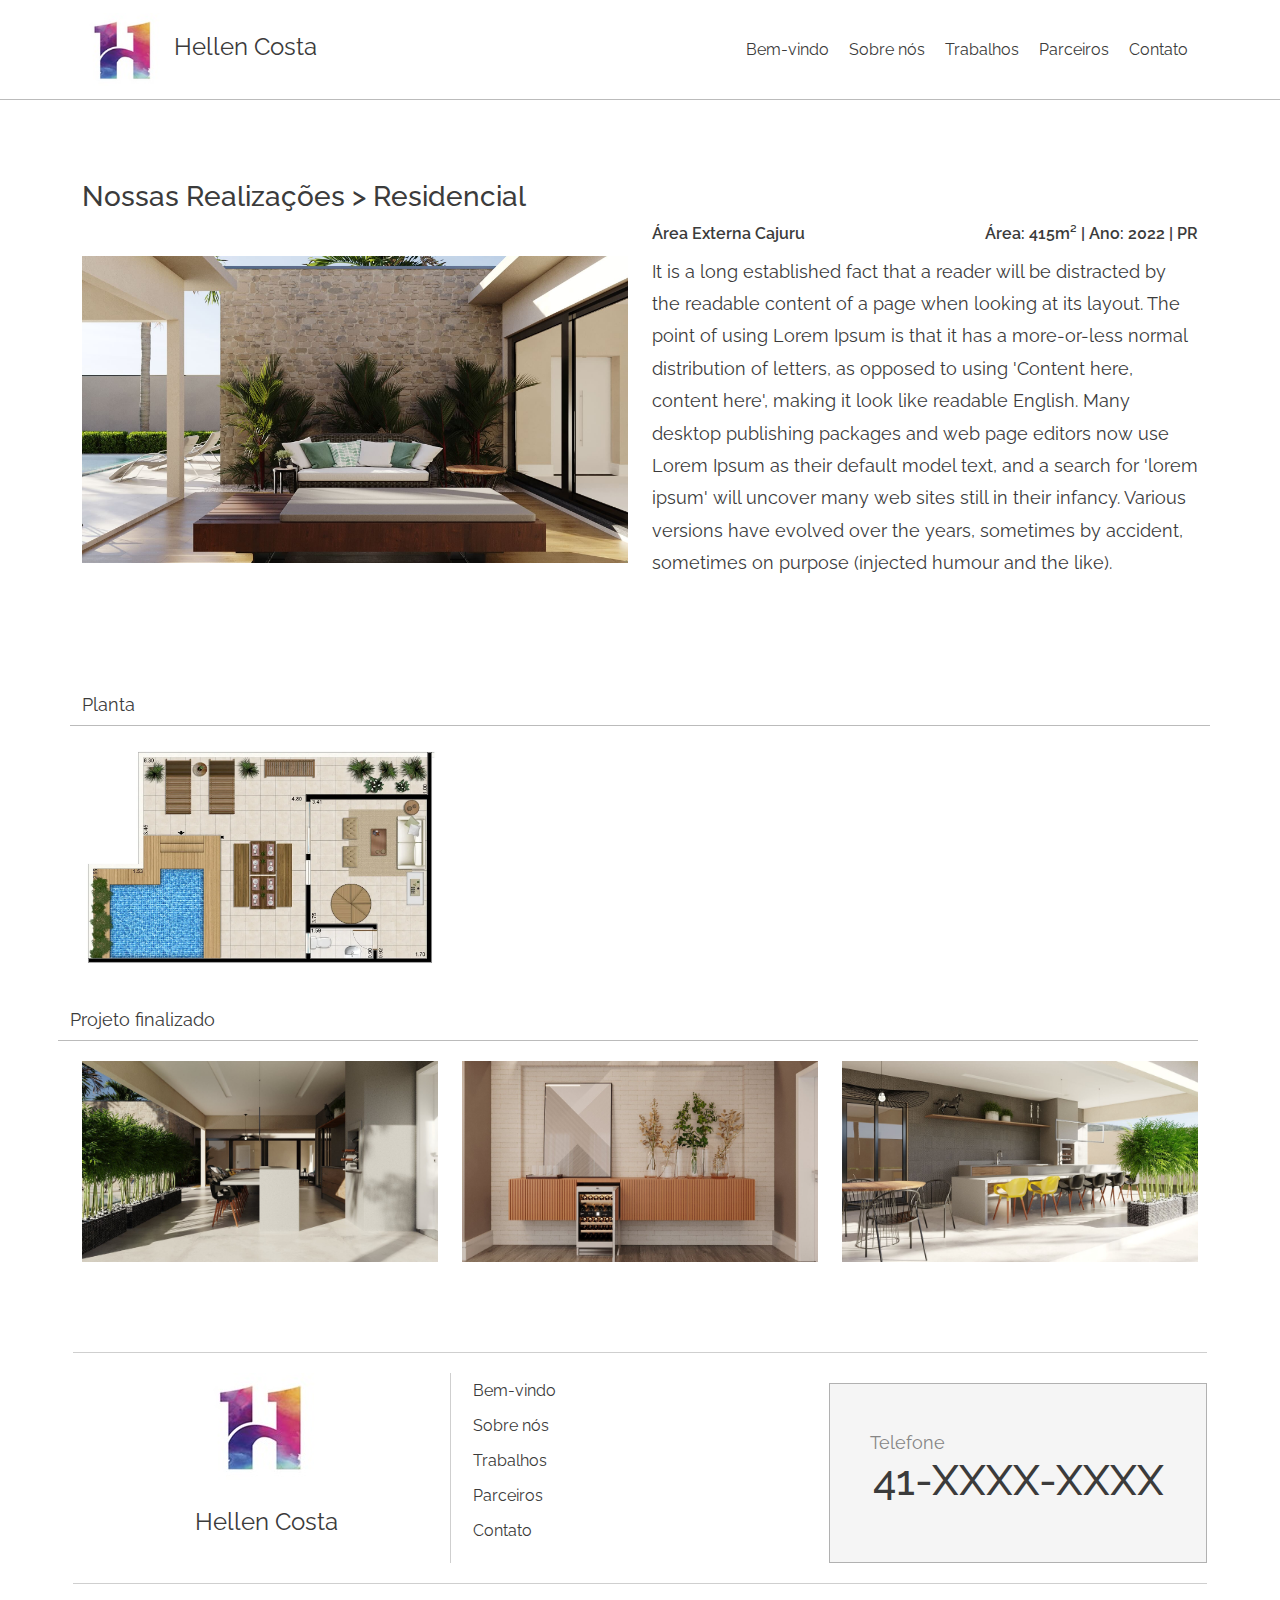
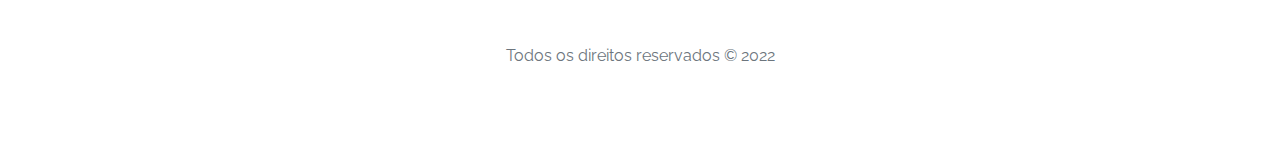
<file: cajuru.html>
<!doctype html>
<html lang="pt-BR">
        <head>
                <meta charset="utf-8">
                <meta name="viewport" content="width=device-width, initial-scale=1, shrink-to-fit=no">
                <meta name="description" content="">
                <meta name="author" content="">
                <link rel="icon" href="/docs/4.0/assets/img/favicons/favicon.ico">
                <title>Hellen Costa - Arquiteta e Designer de Interiores</title>
                <link rel="canonical" href="https://getbootstrap.com/docs/4.0/examples/sticky-footer-navbar/">            
                <link href="/css/bootstrap.min.css" rel="stylesheet">
                <link href="/css/style.css" rel="stylesheet">
                <link href="/css/sticky-footer-navbar.css" rel="stylesheet">
                <link rel="preconnect" href="https://fonts.googleapis.com">
                <link rel="preconnect" href="https://fonts.gstatic.com" crossorigin>
                <link href="https://fonts.googleapis.com/css2?family=Raleway&display=swap" rel="stylesheet">
        </head>
        <body>
                <header>
                        <!-- Menu Fixado -->
                        <nav class=" navbar navbar-expand-md  fixed-top ">
                                <div class="container">
                                             
                                             <div class="initial-header">
                                                      <a class="navbar-brand menu-0" href="index.html"><img src="/img/Logo_Hellen.jpg" class="logo"  style="color:#3b3b3b" alt="Logo da Hellen Costa - Arquiteta e Design de interiores " title="Logo da Hellen Costa - Arquiteta Designer de interiores" alt=""><span class="logo">Hellen Costa</span></a>
                                             
                                             </div>                                  
                                             <div class="menu-mobile-icon ">
                                                     <div class="linha-1"></div>
                                                     <div class="linha-2"></div>
                                                     <div class="linha-3"></div>               
                                             </div>
                                             <ul class="navbar-nav list-menu mr-auto ">
                                                     <li class="nav-item active"><a  class="menu-0" href="index.html">Bem-vindo</a></li>
                                                    
                                                     <li class="nav-item"><a  class="menu-2 the-link" href="sobrenos.html">Sobre nós</a></li>
                                                     <li class="nav-item"><a class="menu-3 the-link" href="trabalhos.html">Trabalhos</a></li>
                                                     <li class="nav-item"><a  class="menu-4 the-link" href="parceiros.html">Parceiros</a></li>
                                                     <li class="nav-item"><a class="menu-5 the-link"  href="contato.html">Contato</a></li>
                                             </ul>
                                
                                      </div>
                         </nav>
                </header>
                
                <main role="main" >
                        <div class="container" >
                                <section id="section-job">
                                        <div class="row row-01-job">
                                                <div class="col-md-12">
                                                    <h3>Nossas Realizações > Residencial</h3>
                                                </div>
                                        </div>
                                        <div class="row row-02-job"> 
                                                <div class="col-md-6">

                                                </div>
                                                <div class="col-sm-6 header-job">
                                                        <div class="header-job-left">
                                                            Área Externa Cajuru
                                                        </div>
                                                        <div class="header-job-right">
                                                        Área: 415m² | Ano: 2022 | PR

                                                        </div>
                                                </div>
                                          

                                        </div>
                                        <div class="row row-03-job">
                                                <div class="col-md-6">
                                                        <img  class="img-job-principal" src="/img/projetoareaexterna/Areaexterna01.jpg" alt="">
                                                </div>
                                                <div class="col-sm-6 header-job">
                                                    <p> It is a long established fact that a reader will be distracted by the readable content of a page when
                                                    looking at its layout. The point of using Lorem Ipsum is that it has a more-or-less normal distribution 
                                                    of letters, as opposed to using 'Content here, content here', making it look like readable English. Many 
                                                    desktop publishing packages and web page editors now use Lorem Ipsum as their default model text, and a search 
                                                    for 'lorem ipsum' will uncover many web sites still in their infancy. Various versions have evolved over the years,
                                                    sometimes by accident, sometimes on purpose (injected humour and the like).</p> 

                                                </div>
                                        </div>


                                        <div class="row row-04-job">
                                                     <span class="span-title">Planta</span>

                                        </div>

                                        <div class="row row-05-job">
                                            <div class="col-md-4 text-center div-job ">
                                              
                                                <img  class="img-job " src="/img/projetoareaexterna/planta01.jpeg" alt="">
                                                
                                            </div>
                                           
                                        
                                        <div class="col-md-4 text-center div-job">
                                             
                                            
                                        </div>
                                        <div class="col-md-4 text-center div-job">
                                               
                                            
                                               

                                        </div>
                                        <div class="row row-06-job " >
                                            <span class="span-title"> Projeto finalizado</span>
                                        </div>
                                        <div class="row row-07-job"></div>
                                                    <div class="col-md-4 text-center div-job">
                                                    
                                                        <img  class="img-job " src="/img/projetoareaexterna/areaexterna02.jpg" alt="">
                                                       
                                                    </div>
                                                   
                                                
                                                <div class="col-md-4 text-center div-job">
                                                      
                                                        <img class="img-job" src="/img/projetoareaexterna/areaexterna03.jpg" alt="">
                                                        
                                                </div>
                                                <div class="col-md-4 text-center div-job">
                                               
                                                        <img class="img-job" src="/img/projetoareaexterna/areaexterna04.jpg" alt="">
                                                        
                                                </div>
                                        </div>
                                </section>
                        </div>
                </main>
                <script src="js/mobile-navbar.js"></script>
                <script src="/js/bootstrap.min.js"></script>
        </body>
        
        <footer class="footer">
                
            <div class="container">
                    <div class="row footer-principal">
                            <div class="col-md-4 text-center footer-1">
                
                                     <img src="/img/Logo_Hellen.jpg" alt="Logo da Hellen Costa - Arquiteta e Design de interiores " title="Logo da Hellen Costa - Arquiteta Designer de interiores"  alt="">
                                        <br><br><span class="logo">Hellen Costa</span>
                            </div>
                            <div class="col-md-4 ">
                                    <ul class="navbar-nav mr-auto  navbar-rodape">  
                                            <li class="nav-item active"><a  href="index.html">Bem-vindo</a></li>                                            
                                            <li class="nav-item"><a  href="sobrenos.html">Sobre nós</a></li>
                                            <li class="nav-item"><a c href="trabalhos.html">Trabalhos</a></li>
                                            <li class="nav-item"><a  href="parceiros.html">Parceiros</a></li>
                                            <li class="nav-item"><a  href="contato.html">Contato</a></li>
                                    </ul>
                            
                            </div>
                            <div class="col-md-4 telephone-box ">
                                    Telefone 
                                    <h3 class="telephone text-center">41-XXXX-XXXX</h3>
                            </div>
                    </div>
                    <div class="text-muted text-center">Todos os direitos reservados &copy 2022</div>
            </div>
    </footer>

                
</html>
</file>
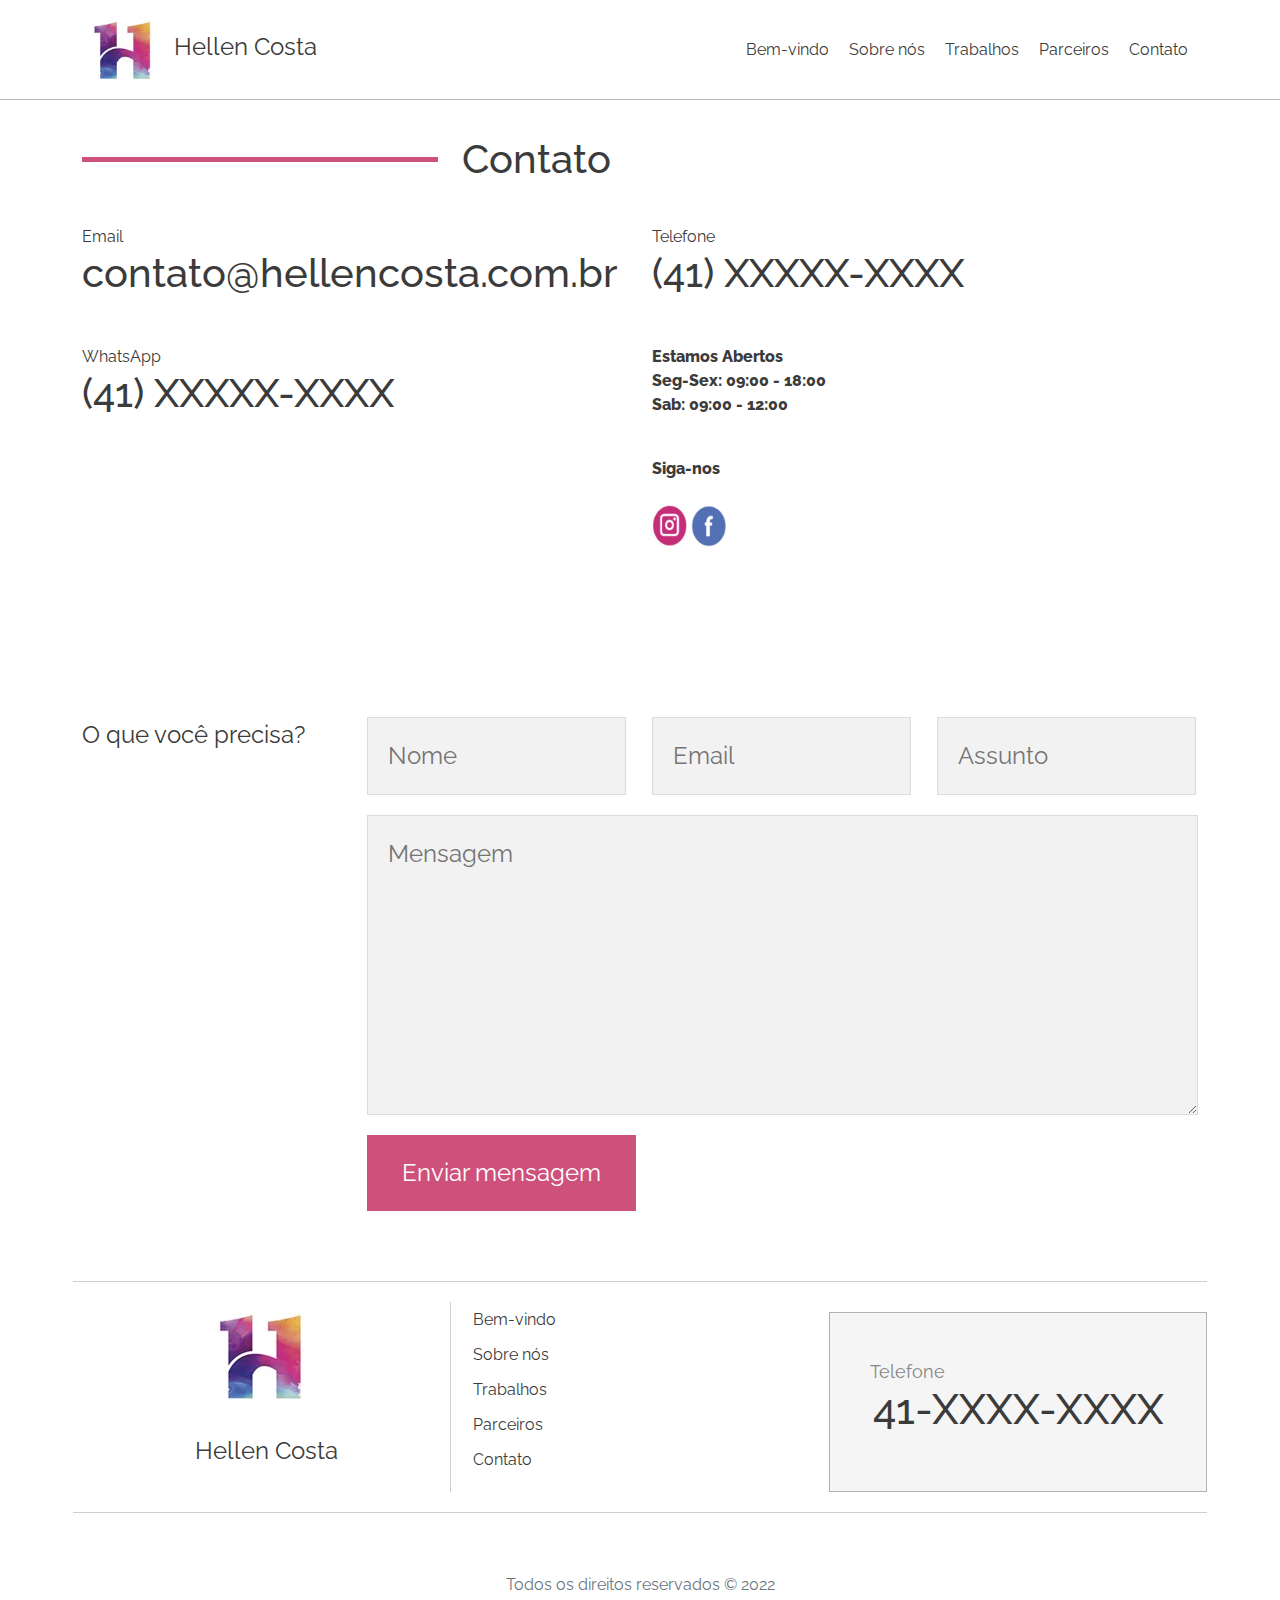
<file: contato.html>
<!doctype html>
<html lang="pt-BR">
        <head>
                <meta charset="utf-8">
                <meta name="viewport" content="width=device-width, initial-scale=1, shrink-to-fit=no">
                <meta name="description" content="">
                <meta name="author" content="">
                <link rel="icon" href="/docs/4.0/assets/img/favicons/favicon.ico">
                <title>Hellen Costa - Arquiteta e Designer de Interiores</title>
                <link rel="canonical" href="https://getbootstrap.com/docs/4.0/examples/sticky-footer-navbar/">            
                <link href="/css/bootstrap.min.css" rel="stylesheet">
                <link href="/css/style.css" rel="stylesheet">
                <link href="/css/sticky-footer-navbar.css" rel="stylesheet">
                <link rel="preconnect" href="https://fonts.googleapis.com">
                <link rel="preconnect" href="https://fonts.gstatic.com" crossorigin>
                <link href="https://fonts.googleapis.com/css2?family=Raleway&display=swap" rel="stylesheet">
        </head>
        <body>
                <header>
                        <!-- Menu Fixado -->
                                <nav class=" navbar navbar-expand-md  fixed-top ">
                                        <div class="container">
                                                
                                                <div class="initial-header">
                                                        <a class="navbar-brand menu-0" href="index.html"><img src="/img/Logo_Hellen.jpg" class="logo"  style="color:#3b3b3b" alt="Logo da Hellen Costa - Arquiteta e Design de interiores " title="Logo da Hellen Costa - Arquiteta Designer de interiores" alt=""><span class="logo">Hellen Costa</span></a>
                                                
                                                </div>                                  
                                                <div class="menu-mobile-icon ">
                                                        <div class="linha-1"></div>
                                                        <div class="linha-2"></div>
                                                        <div class="linha-3"></div>               
                                                </div>
                                                <ul class="navbar-nav list-menu mr-auto ">
                                                        <li class="nav-item active"><a  class="menu-0" href="index.html">Bem-vindo</a></li>
                                                        <li class="nav-item"><a  class="menu-2 the-link" href="sobrenos.html">Sobre nós</a></li>
                                                        <li class="nav-item"><a class="menu-3 the-link" href="trabalhos.html">Trabalhos</a></li>
                                                        <li class="nav-item"><a  class="menu-4 the-link" href="parceiros.html">Parceiros</a></li>
                                                        <li class="nav-item"><a class="menu-5 the-link"  href="contato.html">Contato</a></li>
                                                </ul>
                                        
                                        </div>
                                </nav>
                </header>
                
                <main role="main" >
                        <div class="container" >
                                <section id="section-contact">
                                        <div class="row row-01-contact">
                                                <div class="col-sm-4">                                             
                                                        <div class="linha"></div>
                                                </div>
                                                <div class="col-sm-8">
                                                        <h1 class="h1-contact">Contato </h1>
                                                </div>
                                        </div>
                                        <div class="row row-02-contact">
                                                <div class="col-sm-6">
                                                        <span class="span-contact">Email</span>
                                                        <h1>contato@hellencosta.com.br</h1>
                                                </div>
                                                <div class="col-sm-6">
                                                        <span class="span-contact">Telefone</span>
                                                        <h1>(41) XXXXX-XXXX</h1>
                                                </div>
                                        </div>
                                        <div class="row row-03-contact">
                                                <div class="col-sm-6">
                                                        <span class="span-contact">WhatsApp</span>
                                                        <h1>(41) XXXXX-XXXX</h1>
                                                </div>
                                        
                                                <div class="col-sm-6">
                                                            <div class="open-time">
                                                                    <span class="span-contact-bold">Estamos Abertos</span><br>
                                                                    <span class="span-contact-gray">
                                                                            Seg-Sex: 09:00 - 18:00<br>
                                                                            Sab: 09:00 - 12:00
                                                                    </span>
                                                            </div>
                                                            <div class="social-network">
                                                                    <span class="span-contact-bold">Siga-nos</span><br><br>
                                                                    <img class="instagram-logo" src="/img/logo_instagram.png" alt="Instagram">
                                                                    <img src="/img/logo_facebook.png" class="facebook-logo" alt="Facebook">
                                                            </div>
                                                </div>
                                            
                                              
                                        </div>
                                        <div class="row row-04-contact row-form">
                                                <div class="col-md-3 p-01-form" >
                                                        O que você precisa?
                                                </div>
                                                <div class="col-md-9">
                                                        <form action="post">
                                                                <input type="text" onfocus="inserirborda()"  id="input01" name="inputname" placeholder="Nome"/> 
                                                                <input type="email" class="input" name="inputemail" placeholder="Email"/> 
                                                                <input type="text" class="input" name="inputabout" placeholder="Assunto"/> <br>
                                                                <textarea name="mensagem" class="input" placeholder="Mensagem"></textarea><br>
                                                                <input type="submit" value="Enviar mensagem">
                                                                

                                                        </form>

                                                </div>

                                        </div>
                                       
                                        
                                </section>
                        </div>
                </main>
                <script src="js/mobile-navbar.js"></script>              
                <script src="https://cdnjs.cloudflare.com/ajax/libs/jquery/3.4.1/jquery.min.js" crossorigin="anonymous" async></script>
                <script src="/js/bootstrap.min.js"></script>
        </body>

        <footer class="footer">
                
                <div class="container">
                        <div class="row footer-principal">
                                <div class="col-md-4 text-center footer-1">
                    
                                         <img src="/img/Logo_Hellen.jpg" alt="Logo da Hellen Costa - Arquiteta e Design de interiores " title="Logo da Hellen Costa - Arquiteta Designer de interiores"  alt="">
                                            <br><br><span class="logo">Hellen Costa</span>
                                </div>
                                <div class="col-md-4 ">
                                        <ul class="navbar-nav mr-auto  navbar-rodape">  
                                                    <li class="nav-item active"><a  href="index.html">Bem-vindo</a></li>                                                    
                                                    <li class="nav-item"><a  href="sobrenos.html">Sobre nós</a></li>
                                                    <li class="nav-item"><a c href="trabalhos.html">Trabalhos</a></li>
                                                    <li class="nav-item"><a  href="parceiros.html">Parceiros</a></li>
                                                    <li class="nav-item"><a  href="contato.html">Contato</a></li>
                                        </ul>
                                
                                </div>
                                <div class="col-md-4 telephone-box ">
                                        Telefone 
                                        <h3 class="telephone text-center">41-XXXX-XXXX</h3>
                                </div>
                        </div>
                        <div class="text-muted text-center">Todos os direitos reservados &copy 2022</div>
                </div>
        </footer>
                
</html>
</file>
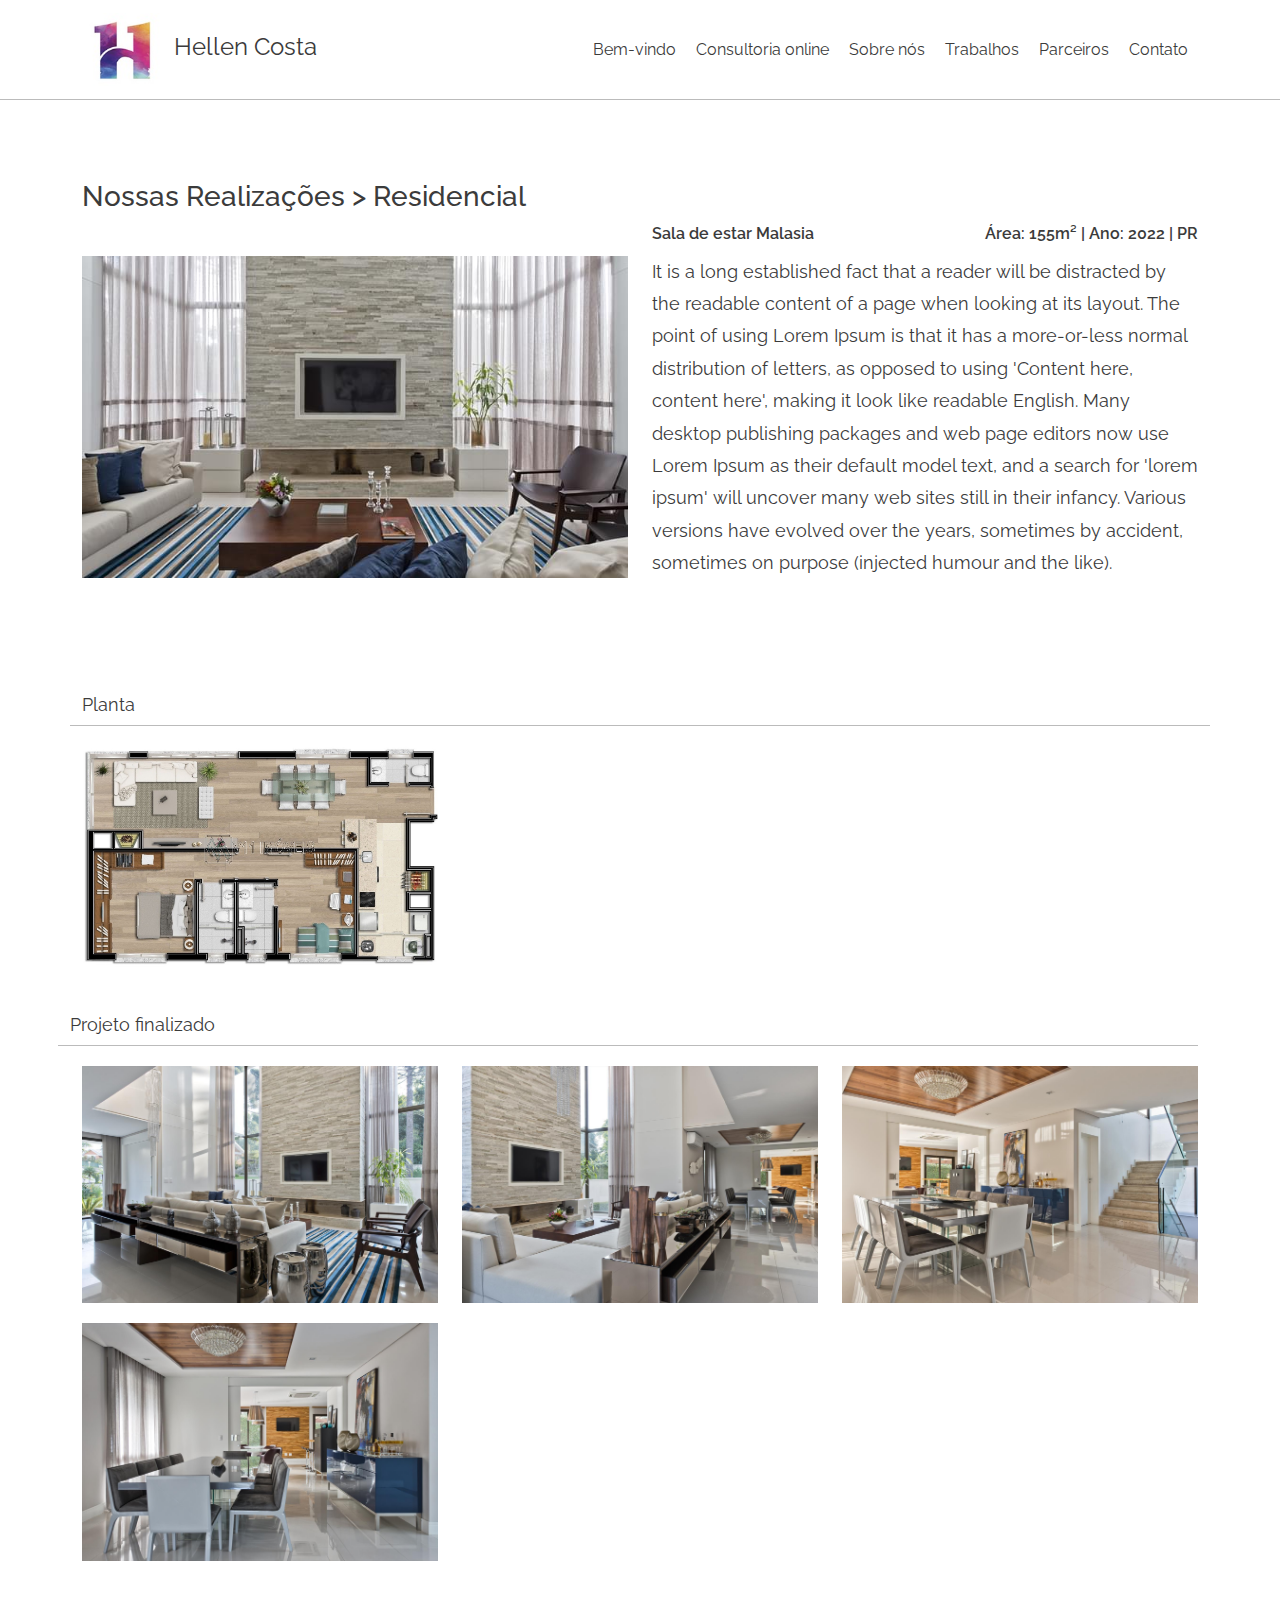
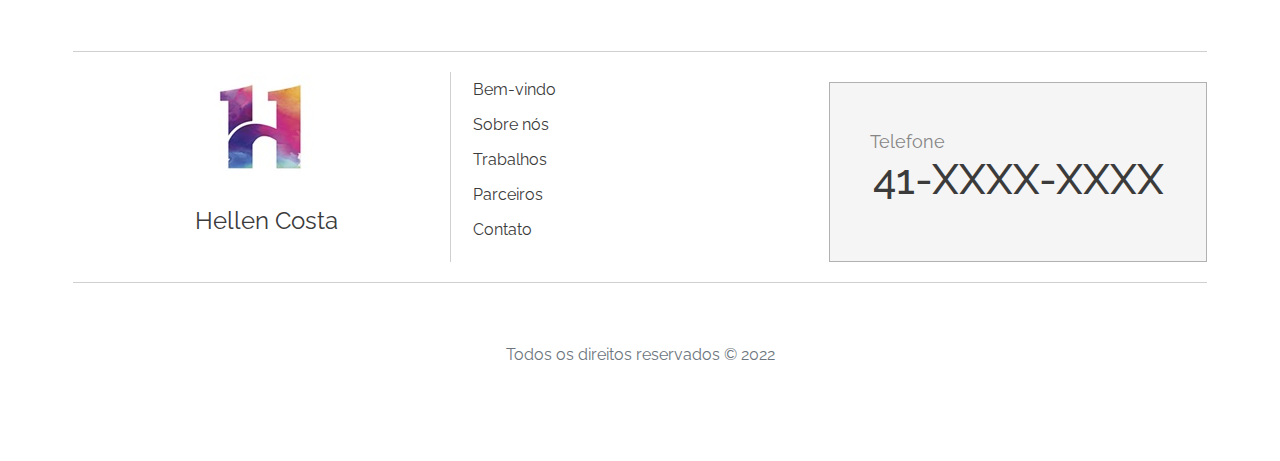
<file: malasia.html>
<!doctype html>
<html lang="pt-BR">
        <head>
                <meta charset="utf-8">
                <meta name="viewport" content="width=device-width, initial-scale=1, shrink-to-fit=no">
                <meta name="description" content="">
                <meta name="author" content="">
                <link rel="icon" href="/docs/4.0/assets/img/favicons/favicon.ico">
                <title>Hellen Costa - Arquiteta e Designer de Interiores</title>
                <link rel="canonical" href="https://getbootstrap.com/docs/4.0/examples/sticky-footer-navbar/">            
                <link href="/css/bootstrap.min.css" rel="stylesheet">
                <link href="/css/style.css" rel="stylesheet">
                <link href="/css/sticky-footer-navbar.css" rel="stylesheet">
                <link rel="preconnect" href="https://fonts.googleapis.com">
                <link rel="preconnect" href="https://fonts.gstatic.com" crossorigin>
                <link href="https://fonts.googleapis.com/css2?family=Raleway&display=swap" rel="stylesheet">
        </head>
        <body>
                <header>
                        <!-- Menu Fixado -->
                           
                                
                            <div class="container ">
                                    
                                <nav class=" navbar navbar-expand-md  fixed-top ">
                                        <div class="container">
                                                     
                                                     <div class="initial-header">
                                                              <a class="navbar-brand menu-0" href="index.html"><img src="/img/Logo_Hellen.jpg" class="logo"  style="color:#3b3b3b" alt="Logo da Hellen Costa - Arquiteta e Design de interiores " title="Logo da Hellen Costa - Arquiteta Designer de interiores" alt=""><span class="logo">Hellen Costa</span></a>
                                                     
                                                     </div>                                  
                                                     <div class="menu-mobile-icon ">
                                                             <div class="linha-1"></div>
                                                             <div class="linha-2"></div>
                                                             <div class="linha-3"></div>               
                                                     </div>
                                                     <ul class="navbar-nav list-menu mr-auto ">
                                                             <li class="nav-item active"><a  class="menu-0" href="index.html">Bem-vindo</a></li>
                                                             <li class="nav-item"><a  class="menu-1 the-link" href="consultoriaonline.html">Consultoria online</a></li>
                                                             <li class="nav-item"><a  class="menu-2 the-link" href="sobrenos.html">Sobre nós</a></li>
                                                             <li class="nav-item"><a class="menu-3 the-link" href="trabalhos.html">Trabalhos</a></li>
                                                             <li class="nav-item"><a  class="menu-4 the-link" href="parceiros.html">Parceiros</a></li>
                                                             <li class="nav-item"><a class="menu-5 the-link"  href="contato.html">Contato</a></li>
                                                     </ul>
                                        
                                              </div>
                                 </nav>
                </header>
                
                <main role="main" >
                        <div class="container" >
                                <section id="section-job">
                                        <div class="row row-01-job">
                                                <div class="col-md-12">
                                                    <h3>Nossas Realizações > Residencial</h3>
                                                </div>
                                        </div>
                                        <div class="row row-02-job"> 
                                                <div class="col-md-6">

                                                </div>
                                                <div class="col-sm-6 header-job">
                                                        <div class="header-job-left">
                                                            Sala de estar Malasia
                                                        </div>
                                                        <div class="header-job-right">
                                                        Área: 155m² | Ano: 2022 | PR

                                                        </div>
                                                </div>
                                          

                                        </div>
                                        <div class="row row-03-job">
                                                <div class="col-md-6">
                                                        <img  class="img-job-principal" src="/img/projetosala/sala01.jpg" alt="">
                                                </div>
                                                <div class="col-sm-6 header-job">
                                                    <p> It is a long established fact that a reader will be distracted by the readable content of a page when
                                                    looking at its layout. The point of using Lorem Ipsum is that it has a more-or-less normal distribution 
                                                    of letters, as opposed to using 'Content here, content here', making it look like readable English. Many 
                                                    desktop publishing packages and web page editors now use Lorem Ipsum as their default model text, and a search 
                                                    for 'lorem ipsum' will uncover many web sites still in their infancy. Various versions have evolved over the years,
                                                    sometimes by accident, sometimes on purpose (injected humour and the like).</p> 

                                                </div>
                                        </div>


                                        <div class="row row-04-job">
                                                     <span class="span-title">Planta</span>

                                        </div>

                                        <div class="row row-05-job">
                                            <div class="col-md-4 text-center div-job ">
                                              
                                                <img  class="img-job " src="/img/projetosala/planta01.jpg" alt="">
                                                
                                            </div>
                                           
                                        
                                        <div class="col-md-4 text-center div-job">
                                   
                                        
                                        </div>
                                        <div class="col-md-4 text-center div-job">
                                               
                                                 
                                         

                                        </div>
                                        <div class="row row-06-job " >
                                            <span class="span-title"> Projeto finalizado</span>
                                        </div>
                                        <div class="row row-07-job"></div>
                                                    <div class="col-md-4 text-center div-job">
                                                    
                                                        <img  class="img-job " src="/img/projetosala/sala02.jpg" alt="">
                                                       
                                                    </div>
                                                   
                                                
                                                <div class="col-md-4 text-center div-job">
                                                      
                                                        <img class="img-job" src="/img/projetosala/sala03.jpg" alt="">
                                                        
                                                </div>
                                                <div class="col-md-4 text-center div-job">
                                               
                                                        <img class="img-job" src="/img/projetosala/sala04.jpg" alt="">
                                                        
                                                </div>
                                        </div>
                                        <div class="row row-07-job">
                                                <div class="col-md-4 text-center div-job">
                                                
                                                    <img  class="img-job " src="/img/projetosala/sala05.jpg" alt="">
                                                
                                                </div>
                                       
                                    
                                                <div class="col-md-4 text-center div-job">
                                                    
                                                
                                                        
                                                </div>
                                                <div class="col-md-4 text-center div-job">
                                            
                                                    
                                                </div>
                                        </div>
                            </div>
                                </section>
                        </div>
                </main>
                <script src="js/mobile-navbar.js"></script>
                <script src="/js/bootstrap.min.js"></script>
        </body>
        
        <footer class="footer">
                
            <div class="container">
                    <div class="row footer-principal">
                            <div class="col-md-4 text-center footer-1">
                
                                     <img src="/img/Logo_Hellen.jpg" alt="Logo da Hellen Costa - Arquiteta e Design de interiores " title="Logo da Hellen Costa - Arquiteta Designer de interiores"  alt="">
                                        <br><br><span class="logo">Hellen Costa</span>
                            </div>
                            <div class="col-md-4 ">
                                    <ul class="navbar-nav mr-auto  navbar-rodape">  
                                            <li class="nav-item active"><a  href="index.html">Bem-vindo</a></li>                                            
                                            <li class="nav-item"><a  href="sobrenos.html">Sobre nós</a></li>
                                            <li class="nav-item"><a c href="trabalhos.html">Trabalhos</a></li>
                                            <li class="nav-item"><a  href="parceiros.html">Parceiros</a></li>
                                            <li class="nav-item"><a  href="contato.html">Contato</a></li>
                                    </ul>
                            
                            </div>
                            <div class="col-md-4 telephone-box ">
                                    Telefone 
                                    <h3 class="telephone text-center">41-XXXX-XXXX</h3>
                            </div>
                    </div>
                    <div class="text-muted text-center">Todos os direitos reservados &copy 2022</div>
            </div>
    </footer>

                
</html>
</file>
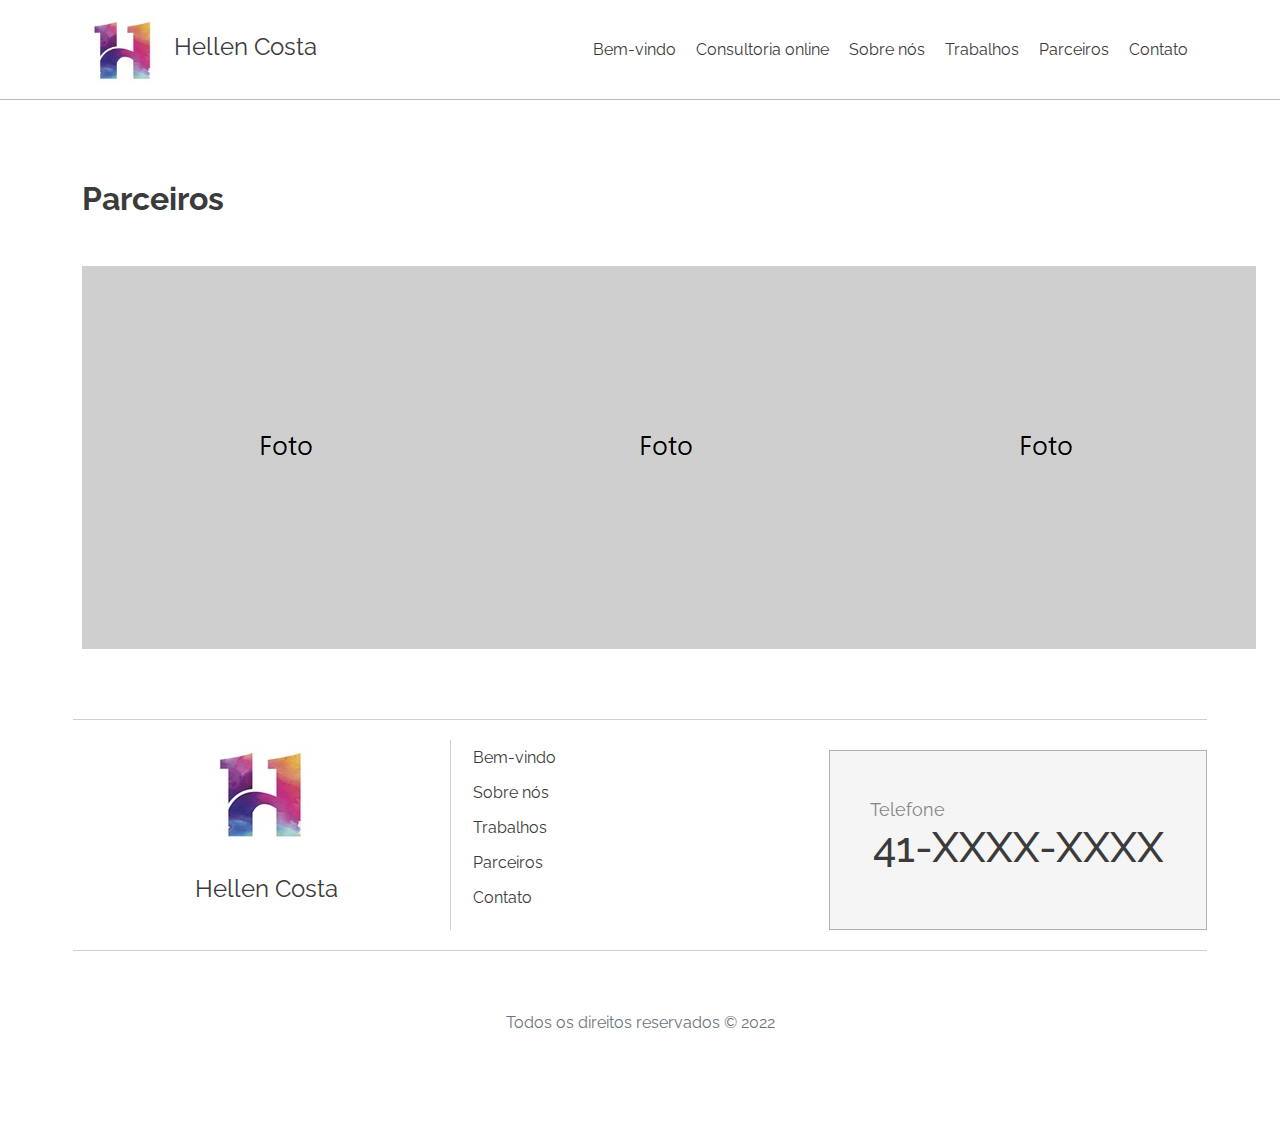
<file: parceiros.html>
<!doctype html>
<html lang="pt-BR">
        <head>
                <meta charset="utf-8">
                <meta name="viewport" content="width=device-width, initial-scale=1, shrink-to-fit=no">
                <meta name="description" content="">
                <meta name="author" content="">
                <link rel="icon" href="/docs/4.0/assets/img/favicons/favicon.ico">
                <title>Hellen Costa - Arquiteta e Designer de Interiores</title>
                <link rel="canonical" href="https://getbootstrap.com/docs/4.0/examples/sticky-footer-navbar/">            
                <link href="/css/bootstrap.min.css" rel="stylesheet">
                <link href="/css/style.css" rel="stylesheet">
                <link href="/css/sticky-footer-navbar.css" rel="stylesheet">
                <link rel="preconnect" href="https://fonts.googleapis.com">
                <link rel="preconnect" href="https://fonts.gstatic.com" crossorigin>
                <link href="https://fonts.googleapis.com/css2?family=Raleway&display=swap" rel="stylesheet">
        </head>
        <body>
                <header>
                        <!-- Menu Fixado -->
                        <nav class=" navbar navbar-expand-md  fixed-top ">
                                <div class="container">
                                             
                                             <div class="initial-header">
                                                      <a class="navbar-brand menu-0" href="index.html"><img src="/img/Logo_Hellen.jpg" class="logo"  style="color:#3b3b3b" alt="Logo da Hellen Costa - Arquiteta e Design de interiores " title="Logo da Hellen Costa - Arquiteta Designer de interiores" alt=""><span class="logo">Hellen Costa</span></a>
                                             
                                             </div>                                  
                                             <div class="menu-mobile-icon ">
                                                     <div class="linha-1"></div>
                                                     <div class="linha-2"></div>
                                                     <div class="linha-3"></div>               
                                             </div>
                                             <ul class="navbar-nav list-menu mr-auto ">
                                                     <li class="nav-item active"><a  class="menu-0" href="index.html">Bem-vindo</a></li>
                                                     <li class="nav-item"><a  class="menu-1 the-link" href="consultoriaonline.html">Consultoria online</a></li>
                                                     <li class="nav-item"><a  class="menu-2 the-link" href="sobrenos.html">Sobre nós</a></li>
                                                     <li class="nav-item"><a class="menu-3 the-link" href="trabalhos.html">Trabalhos</a></li>
                                                     <li class="nav-item"><a  class="menu-4 the-link" href="parceiros.html">Parceiros</a></li>
                                                     <li class="nav-item"><a class="menu-5 the-link"  href="contato.html">Contato</a></li>
                                             </ul>
                                
                                      </div>
                         </nav>
                </header>
                
                <main role="main" >
                        <div class="container" >
                                <section id="section-partners">
                                        <div class="row row-01-partners">
                                            <h2>Parceiros</h2>
                                        </div>
                                        <div class="row">
                                                <div class="col-md-4">
                                                     <img src="/img/foto.jpg" alt="">
                                                </div>
                                                <div class="col-md-4">
                                                     <img src="/img/foto.jpg" alt="">
                                                </div>
                                                <div class="col-md-4">
                                                     <img src="/img/foto.jpg" alt="">
                                                </div>
                                        </div>
                                </section>
                        </div>
                </main>
                <script src="js/mobile-navbar.js"></script>
                <script src="https://cdnjs.cloudflare.com/ajax/libs/jquery/3.4.1/jquery.min.js" crossorigin="anonymous" async></script>
                <script src="/js/bootstrap.min.js"></script>
        </body>
        
        <footer class="footer">
                
                <div class="container">
                        <div class="row footer-principal">
                                <div class="col-md-4 text-center footer-1">
                    
                                         <img src="/img/Logo_Hellen.jpg" alt="Logo da Hellen Costa - Arquiteta e Design de interiores " title="Logo da Hellen Costa - Arquiteta Designer de interiores"  alt="">
                                            <br><br><span class="logo">Hellen Costa</span>
                                </div>
                                <div class="col-md-4 ">
                                        <ul class="navbar-nav mr-auto  navbar-rodape">  
                                                <li class="nav-item active"><a  href="index.html">Bem-vindo</a></li>                                                
                                                <li class="nav-item"><a  href="sobrenos.html">Sobre nós</a></li>
                                                <li class="nav-item"><a c href="trabalhos.html">Trabalhos</a></li>
                                                <li class="nav-item"><a  href="parceiros.html">Parceiros</a></li>
                                                <li class="nav-item"><a  href="contato.html">Contato</a></li>
                                        </ul>
                                
                                </div>
                                <div class="col-md-4 telephone-box ">
                                        Telefone 
                                        <h3 class="telephone text-center">41-XXXX-XXXX</h3>
                                </div>
                        </div>
                        <div class="text-muted text-center">Todos os direitos reservados &copy 2022</div>
                </div>
        </footer>

                
</html>
</file>
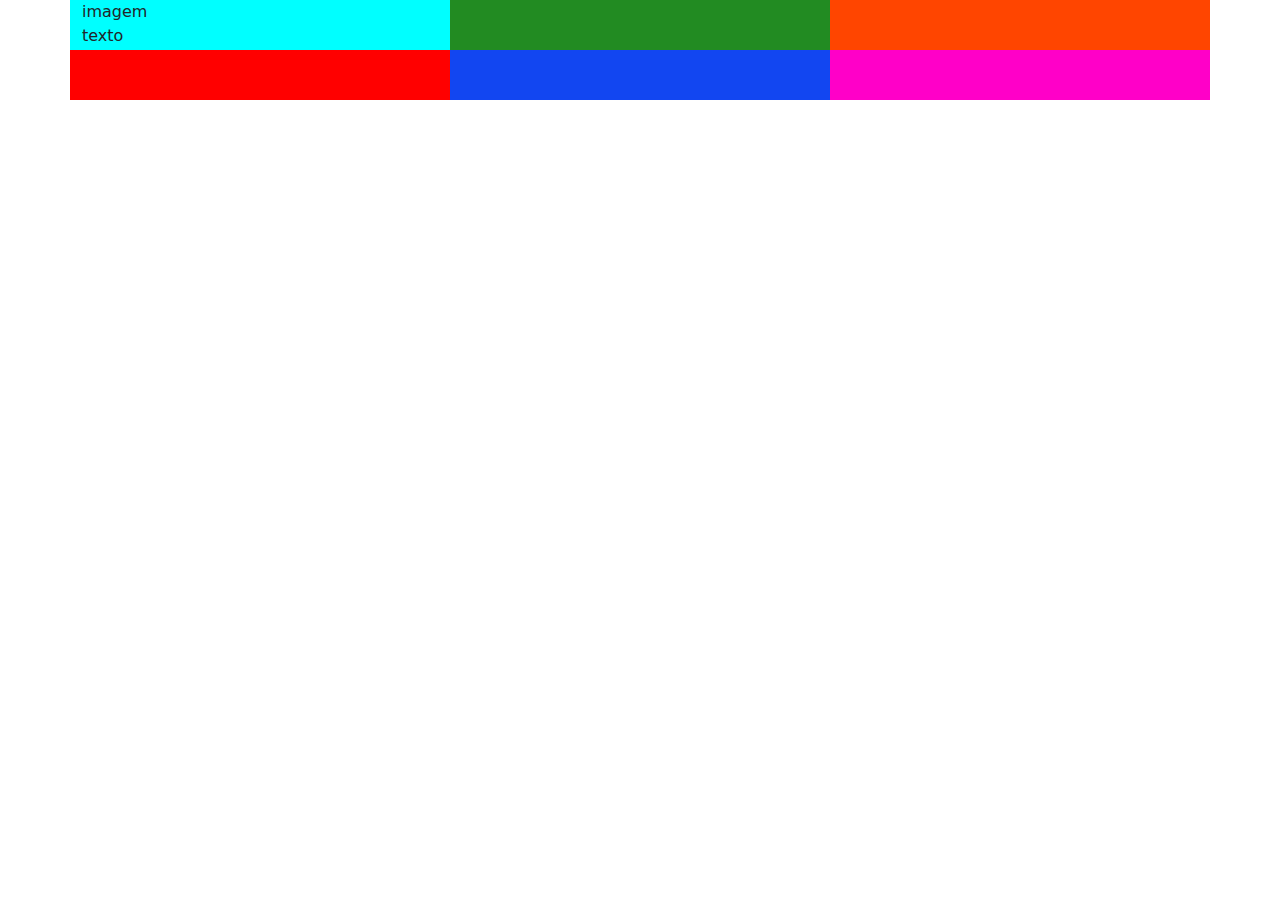
<file: resumobootstrap.html>
<DOCTYPE html>
    <html lang="pt-BR">
        <head>
            <meta charset="utf-8">
            <meta http-equiv="X-UA-Compatible" content="IE=edge">
            <meta name="viewport" content="width=device-width, initial-scale=1">
            
            <title> Resumo bootstrap</title>
    
            <link href="/css/bootstrap.min.css" rel="stylesheet">
        </head>
        <body>
            <div class="container">

                    <!--
                        sm - Apresenta 12 colunas até a resolução de 575px, menor que isso a estrutura se transforma em pilha
                        md - Apresenta 12 colunas até a resolução de 772px, menor que isso a estrutura se transforma em pilha
                        lg - Apresenta 12 colunas até a resolução de 995 px, menor que isso a estrutura se transforma em pilha
                        xs - Apresenta 1 coluna até depois que ultrapassa 1080p 
                    -->
                    <div class="row">
                            <div class="col-md-4" style="height:50px; background-color: aqua;">
                            
                                <div class="col-sm-6">imagem

                                </div>

                                <div class="col-sm-6" > texto

                                </div>
                            
                            </div>
                                

                            <div class="col-md-4" style="height:50px; background-color: forestgreen;"></div>

                            <div class="col-md-4" style="height:50px; background-color: orangered;"></div>


                    </div>
                    <div class="row">
                        <div class="col-md-4" style="height:50px; background-color: red;"></div>

                        <div class="col-md-4" style="height:50px; background-color: rgb(18, 70, 241);"></div>

                        <div class="col-md-4" style="height:50px; background-color: rgb(255, 0, 200);"></div>


                </div>

            </div>
    
        
    
    
    
            <script src="https://cdnjs.cloudflare.com/ajax/libs/jquery/3.4.1/jquery.min.js" crossorigin="anonymous" async></script>
            <script src="/js/bootstrap.min.js"></script>
        </body>
</file>
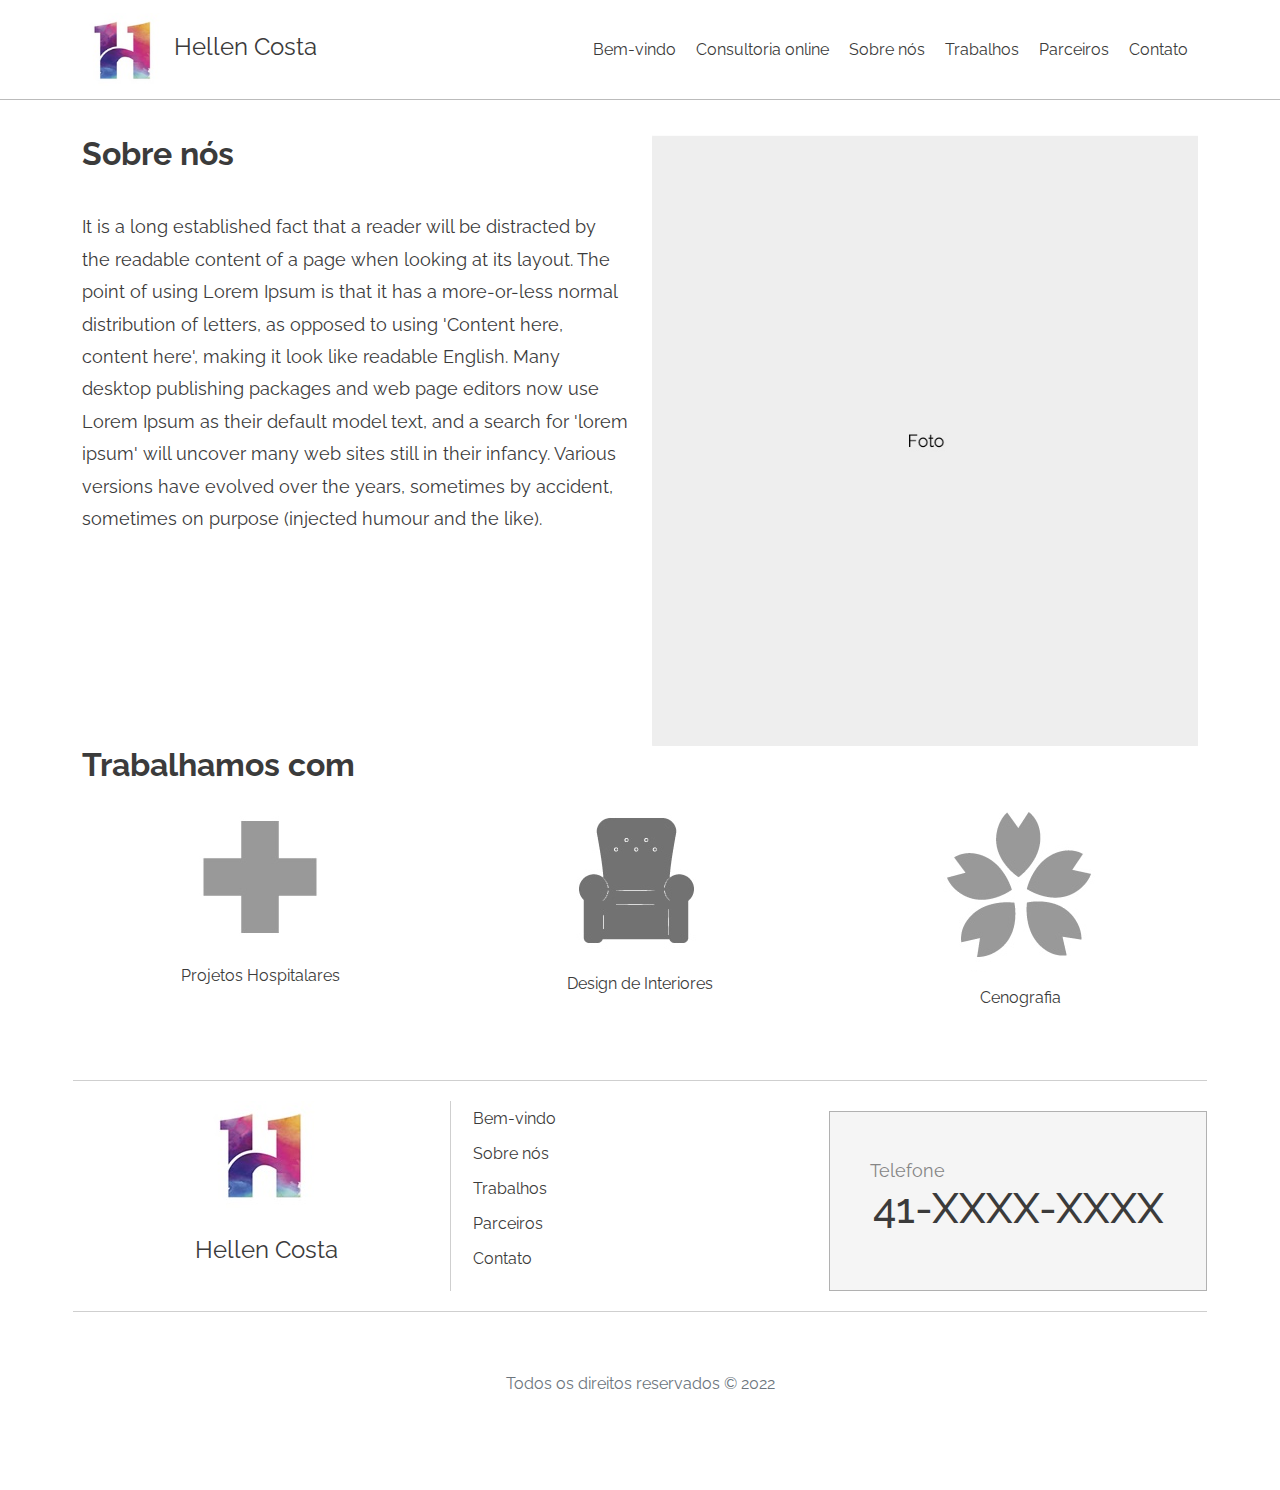
<file: sobrenos.html>
<!doctype html>
<html lang="pt-BR">
        <head>
                <meta charset="utf-8">
                <meta name="viewport" content="width=device-width, initial-scale=1, shrink-to-fit=no">
                <meta name="description" content="">
                <meta name="author" content="">
                <link rel="icon" href="/docs/4.0/assets/img/favicons/favicon.ico">
                <title>Hellen Costa - Arquiteta e Designer de Interiores</title>
                <link rel="canonical" href="https://getbootstrap.com/docs/4.0/examples/sticky-footer-navbar/">            
                <link href="/css/bootstrap.min.css" rel="stylesheet">
                <link href="/css/style.css" rel="stylesheet">
                <link href="/css/sticky-footer-navbar.css" rel="stylesheet">
                <link rel="preconnect" href="https://fonts.googleapis.com">
                <link rel="preconnect" href="https://fonts.gstatic.com" crossorigin>
                <link href="https://fonts.googleapis.com/css2?family=Raleway&display=swap" rel="stylesheet">
        </head>
        <body>
                <header>
                        <!-- Menu Fixado -->
                        <nav class=" navbar navbar-expand-md  fixed-top ">
                                <div class="container">
                                             
                                             <div class="initial-header">
                                                      <a class="navbar-brand menu-0" href="index.html"><img src="/img/Logo_Hellen.jpg" class="logo"  style="color:#3b3b3b" alt="Logo da Hellen Costa - Arquiteta e Design de interiores " title="Logo da Hellen Costa - Arquiteta Designer de interiores" alt=""><span class="logo">Hellen Costa</span></a>
                                             
                                             </div>                                  
                                             <div class="menu-mobile-icon ">
                                                     <div class="linha-1"></div>
                                                     <div class="linha-2"></div>
                                                     <div class="linha-3"></div>               
                                             </div>
                                             <ul class="navbar-nav list-menu mr-auto ">
                                                     <li class="nav-item active"><a  class="menu-0" href="index.html">Bem-vindo</a></li>
                                                     <li class="nav-item"><a  class="menu-1 the-link" href="consultoriaonline.html">Consultoria online</a></li>
                                                     <li class="nav-item"><a  class="menu-2 the-link" href="sobrenos.html">Sobre nós</a></li>
                                                     <li class="nav-item"><a class="menu-3 the-link" href="trabalhos.html">Trabalhos</a></li>
                                                     <li class="nav-item"><a  class="menu-4 the-link" href="parceiros.html">Parceiros</a></li>
                                                     <li class="nav-item"><a class="menu-5 the-link"  href="contato.html">Contato</a></li>
                                             </ul>
                                
                                      </div>
                         </nav>
                </header>
                
                <main role="main" >
                        <div class="container" >
                                <section id="section-about-us">
                                        <div class="row ">
                                                <div class="col-md-6 " >
                                                        <h2>Sobre nós</h2>
                                                        <p class="p-about-us">
                                                            It is a long established fact that a reader will be distracted by the readable content of a page when
                                                            looking at its layout. The point of using Lorem Ipsum is that it has a more-or-less normal distribution 
                                                            of letters, as opposed to using 'Content here, content here', making it look like readable English. Many 
                                                            desktop publishing packages and web page editors now use Lorem Ipsum as their default model text, and a search 
                                                            for 'lorem ipsum' will uncover many web sites still in their infancy. Various versions have evolved over the years,
                                                            sometimes by accident, sometimes on purpose (injected humour and the like).
                                                            
                                                        
                    
                                                        </p>
                                                </div>
                                                <div class="col-md-6 instagram">
                                                       
                                                        <img class="img-instagram" src="/img/foto.png" alt="">
                                                </div>

                                        </div>
                                        <div class="row">
                                            <div class="col-sm-12">
                                                <h2>Trabalhamos com</h2>
                                            </div>
                                        </div>
                                        <div class="row">
                                                <div class="col-sm-4 text-center">
                                                    
                                                     <img src="/img/cruz.png"><br>
                                                     <span class="span-about-us">Projetos Hospitalares</span>
                                                </div>
                                                <div class="col-sm-4 text-center">
                                                     <img src="/img/sofa.png"><br>
                                                     <span class="span-about-us">Design de Interiores</span>

                                                </div>
                                                <div class="col-sm-4 text-center">
                                                     <img src="/img/cenografia.png"><br>
                                                     <span class="span-about-us">Cenografia</span>

                                                </div>
                                        </div>
                                </section>
                        </div>
                </main>
                <script src="js/mobile-navbar.js"></script>
                <script src="https://cdnjs.cloudflare.com/ajax/libs/jquery/3.4.1/jquery.min.js" crossorigin="anonymous" async></script>
                <script src="/js/bootstrap.min.js"></script>
        </body>

        <footer class="footer">
                
                <div class="container">
                        <div class="row footer-principal">
                                <div class="col-md-4 text-center footer-1">
                    
                                         <img src="/img/Logo_Hellen.jpg" alt="Logo da Hellen Costa - Arquiteta e Design de interiores " title="Logo da Hellen Costa - Arquiteta Designer de interiores"  alt="">
                                            <br><br><span class="logo">Hellen Costa</span>
                                </div>
                                <div class="col-md-4 ">
                                        <ul class="navbar-nav mr-auto  navbar-rodape">  
                                                <li class="nav-item active"><a  href="index.html">Bem-vindo</a></li>                                               
                                                <li class="nav-item"><a  href="sobrenos.html">Sobre nós</a></li>
                                                <li class="nav-item"><a c href="trabalhos.html">Trabalhos</a></li>
                                                <li class="nav-item"><a  href="parceiros.html">Parceiros</a></li>
                                                <li class="nav-item"><a  href="contato.html">Contato</a></li>
                                        </ul>
                                
                                </div>
                                <div class="col-md-4 telephone-box ">
                                        Telefone 
                                        <h3 class="telephone text-center">41-XXXX-XXXX</h3>
                                </div>
                        </div>
                        <div class="text-muted text-center">Todos os direitos reservados &copy 2022</div>
                </div>
        </footer>
                
</html>
</file>
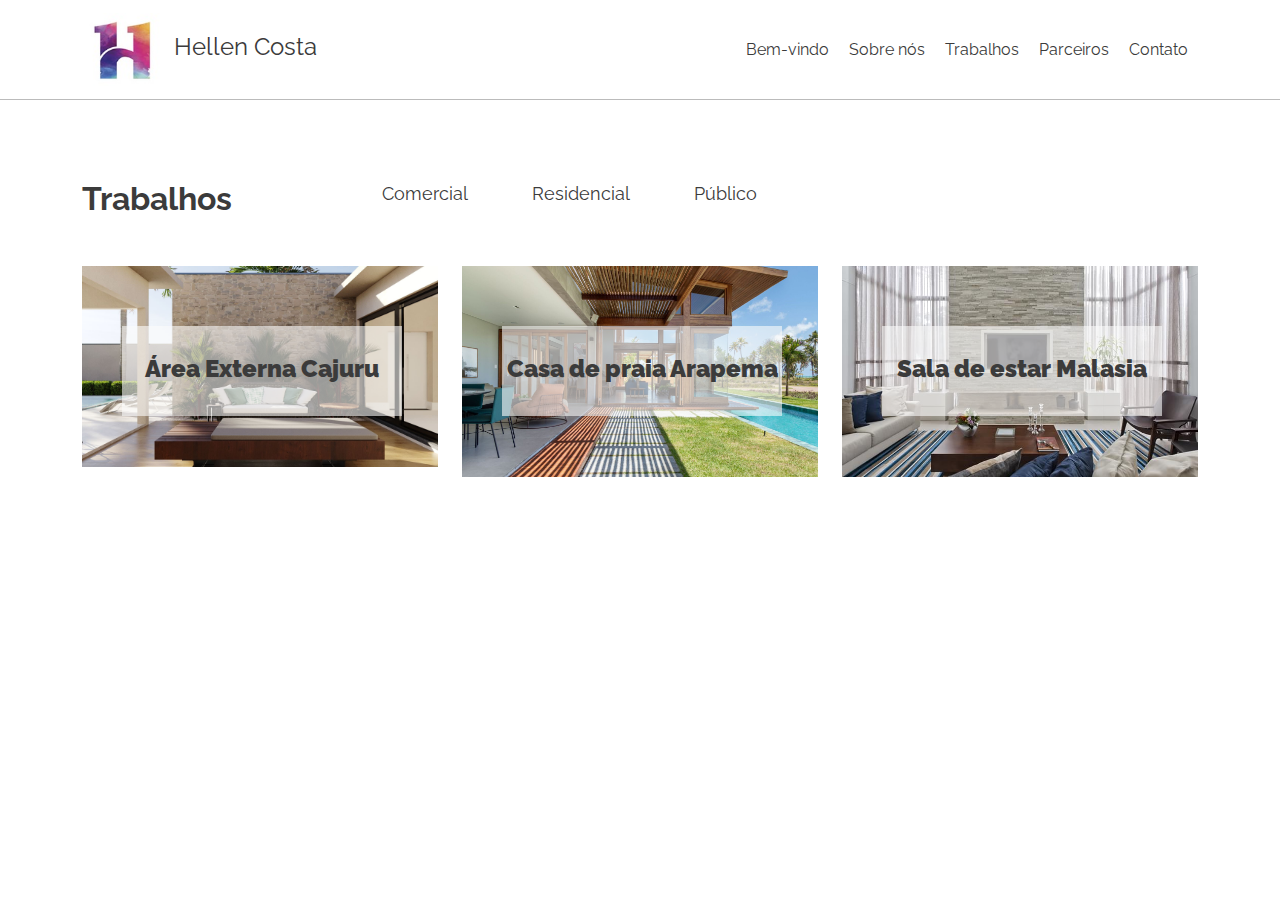
<file: trabalhos.html>
<!doctype html>
<html lang="pt-BR">
        <head>
                <meta charset="utf-8">
                <meta name="viewport" content="width=device-width, initial-scale=1, shrink-to-fit=no">
                <meta name="description" content="">
                <meta name="author" content="">
                <link rel="icon" href="/docs/4.0/assets/img/favicons/favicon.ico">
                <title>Hellen Costa - Arquiteta e Designer de Interiores</title>
                <link rel="canonical" href="https://getbootstrap.com/docs/4.0/examples/sticky-footer-navbar/">            
                <link href="/css/bootstrap.min.css" rel="stylesheet">
                <link href="/css/style.css" rel="stylesheet">
                <link href="/css/sticky-footer-navbar.css" rel="stylesheet">
                <link rel="preconnect" href="https://fonts.googleapis.com">
                <link rel="preconnect" href="https://fonts.gstatic.com" crossorigin>
                <link href="https://fonts.googleapis.com/css2?family=Raleway&display=swap" rel="stylesheet">
        </head>
        <body>
                <header>
                        <!-- Menu Fixado -->
                        <nav class=" navbar navbar-expand-md  fixed-top ">
                                <div class="container">
                                             
                                             <div class="initial-header">
                                                      <a class="navbar-brand menu-0" href="index.html"><img src="/img/Logo_Hellen.jpg" class="logo"  style="color:#3b3b3b" alt="Logo da Hellen Costa - Arquiteta e Design de interiores " title="Logo da Hellen Costa - Arquiteta Designer de interiores" alt=""><span class="logo">Hellen Costa</span></a>
                                             
                                             </div>                                  
                                             <div class="menu-mobile-icon ">
                                                     <div class="linha-1"></div>
                                                     <div class="linha-2"></div>
                                                     <div class="linha-3"></div>               
                                             </div>
                                             <ul class="navbar-nav list-menu mr-auto ">
                                                     <li class="nav-item active"><a  class="menu-0" href="index.html">Bem-vindo</a></li>
                                                     <li class="nav-item"><a  class="menu-2 the-link" href="sobrenos.html">Sobre nós</a></li>
                                                     <li class="nav-item"><a class="menu-3 the-link" href="trabalhos.html">Trabalhos</a></li>
                                                     <li class="nav-item"><a  class="menu-4 the-link" href="parceiros.html">Parceiros</a></li>
                                                     <li class="nav-item"><a class="menu-5 the-link"  href="contato.html">Contato</a></li>
                                             </ul>
                                
                                      </div>
                         </nav>
                </header>
                
                <main role="main" >
                        <div class="container" >
                                <section id="section-partners">
                                        <div class="row row-01-partners">
                                                <div class="col-md-3">
                                                    <h2>Trabalhos</h2>
                                                </div>
                                                <div  class="col-md-9 name-categories">
                                                    <span  class="span-jobs">Comercial</span>
                                                    <span class="span-jobs">Residencial</span>
                                                    <span class="span-jobs">Público</span>
                                                </div>
                                            
                                        </div>
                                        <div class="row align-middle " >
                                                     <div class="col-md-4 text-center div-job ">
                                                        <a  class="link-job" href="cajuru.html"> 
                                                        <div class="name-job job  ">Área Externa Cajuru </div>
                                                        <img  class="img-jobs " src="/img/projetoareaexterna/Areaexterna01.jpg" alt="">
                                                        </a>
                                                    </div>
                                                   
                                                
                                                <div class="col-md-4 text-center div-job">
                                                        <a  class="link-job" href="arapema.html"> 
                                                        <div class="name-job job ">Casa de praia Arapema </div>
                                                        <img class="img-jobs" src="/img/projetocasa/casa01.jpg" alt="">
                                                        </a>
                                                </div>
                                                <div class="col-md-4 text-center div-job">
                                                        <a  class="link-job" href="malasia.html"> 
                                                        <div class="name-job  job">Sala de estar Malasia </div>
                                                        <img class="img-jobs" src="/img/projetosala/sala01.jpg" alt="">
                                                        </a>
                                                </div>
                                        </div>
                                </section>
                        </div>
                </main>
                <script src="js/mobile-navbar.js"></script>
                <script src="https://cdnjs.cloudflare.com/ajax/libs/jquery/3.4.1/jquery.min.js" crossorigin="anonymous" async></script>
                <script src="/js/bootstrap.min.js"></script>
        </body>

                
</html>
</file>
<file: css/style.css>
*{
    color: #3b3b3b ;
    font-family: "Raleway", sans-serif;
    

}

a{
    text-decoration: none;
    padding: 10px 10px;
    color: #3b3b3b;
}

.initial-header{
    align-items: initial;
}
.menu-0, .menu-1 , .menu-2, .menu-3, .menu-4, .menu-5,.menu-0{
    display: inline-block;
}

.menu-mobile-icon{
    cursor: pointer;

    display: none
}
.menu-mobile-icon div{
    width:32px;
    height: 2px;
    margin: 8px;
    
    background-color: #3b3b3b;

}
p{
    line-height: 180%;
    font-size: 18px;
    
}

h2{
    font-weight: 700;

}
.navbar-brand  {
    padding: 0px 0px;
}

.logo{
    width: 82px;
    
}

.p01-section-01{
    padding-top: 95px;
}

span.logo{
    margin-left: 10px;
    color:#3b3b3b;
    font-size:24px
}

a:hover{
    color: #c93d6e;
}
.navbar{
    background-color: white;
    height: 100px;
    
}

nav{
    border-bottom: 1px solid #bbbbbb;
}
.navbar-nav  {
    
    float: right ;
    

}

.navbar-collapse{

    flex-grow: 0;
}




main{

    margin-top: 50px;
}

.img-bg{
    background-image: url(../img/bg_home.jpg);
    height: 600px;
    background-position:center;
    padding-top: 100px;
}

.text-bg{
    background-color: rgba(252,252,252, 0.7);
    margin-top: 80px;
    font-size: 50px;
    padding: 20px;
    width: 520px;

}

.img-instagram{
    width: 100%;
    height: 100%;
}


.telephone-box{
    background-color: #f5f5f5;
    height: 180px;
     margin-top: 10px;
    padding-left: 40px ;
    padding-right: 40px;
    padding-top: 45px;
    border: 1px solid #b1b1b1;
    font-size: 18px;
    color: #868686;

    
}

.telephone{

    font-size:42px;
}


#section-about-us , #section-contact{
    padding-top: 85px;
}



.p-about-us{

    padding-top: 30px;
}

.linha{
    margin-top:22px;
    max-width: 400px;
    height: 5px;
    background-color: #ce517b;
}
.row-01-contact{
    height: 50px;
    margin-bottom: 40px;

}

.row-02-contact{
    margin-bottom: 40px;

}
.span-contact{
    padding-top: 20px;
}

.span-contact-bold{
    font-weight: 800;
    
}

.span-contact-gray{
    font-weight: 800;
}

.instagram-logo, .facebook-logo{
    width: 35px;
}
.social-network {
    margin-top: 40px;
}

.row-form{
    font-size:24px;
    margin-top: 170px;
}

.row-form textarea{
    width: 100%;
    height: 300px;
    padding:20px;
    margin-top: 20px;
    
}

.row-form textarea, input[type=text] , input[type=email]{ 

    background-color: rgb(242,242,242);
    border: 1px solid rgb(220,220,220);
    color: rgb(120,120,120);

}


input[type=text] , input[type=email]{ 
    width:259px;
    padding: 20px 20px;
}

input[type=email]{ 
    margin: 0px 20px;
    

}

.inputfocus{
    border: 2px solid #ce517b !important ;
    background-color: rgb(242,242,242);
    border: 1px solid rgb(220,220,220);
    color: rgb(120,120,120);

}
.row-form input[type=submit]{
    margin-top:10px;
    color: white;
    background-color:#ce517b ;
    border: none;
    padding: 20px 35px;

}

.row-form input[type=submit]:hover{
    background-color: white;
    border: 1px solid #ce517b;
    transition: .3s ease-in-out;
    color: #ce517b;
}

#section-partners{
    margin-top: 180px;
}

.row-01-partners{
    margin-bottom: 40px;
}

.img-jobs{
    width: 100%;
}


.name-job {
   
    position: absolute;
    width: 280px;
    margin-left: 70px;
    margin-top: 60px;
    padding-top: 25px;
    height: 90px;
    
    background-color:rgba(252,252,252, 0.6)
    
}

.job{
    font-size:24px;
    font-weight: 900;
    
}
.job:hover {
    background-color: rgba(252,252,252, 0);
    color: white;
    transition: 0.5 ease;
    text-shadow: 1px 3px #3b3b3b;
  
    
}

.span-jobs{
    font-size: 18px;
    padding: 15px;
    margin-right: 30px;
}


.link-job{
    padding: 0;
}

#section-job{
    margin-top: 180px;
}

.header-job{
    margin-bottom: 10px;
    display: flex;
    justify-content: space-between;
    font-weight: 600;
}

.img-job-principal{
      width: 100%;
}

.img-job{
    width: 100%;
    margin-bottom: 20px;
}

.header-job p{
    font-weight: 400;
}

.row-03-job{
    margin-bottom: 80px;
}

.row-04-job, .row-06-job{
    height:40px;
    padding: 5px 0px;
    margin-bottom: 20px;
    border-bottom: 1px solid #bbbbbb; 
    margin-top: 15px;
}

.span-title{
    font-size: 18px;
}

/* Tablet*/ 


@media screen and (max-width: 1400px){

    .name-job{
        margin-left: 40px;
    }
}
@media screen and (min-width: 768px) and (max-width: 992px){

        .navbar>.container{
        font-size: 12px
        }

        .container {
            max-width: 780px;
            }

        .telephone-box{
            padding-top:30px;
            height: 120px;
            color:#c5c5c5;
            
            }
        .telephone{
            font-size:22px
        }

        h1 {
            font-size:24px;
        }
        .linha{
            width:200px;
            margin-top: 10px;
        }
        .h1-contact{
            font-size: 24px;
        }
        .text-muted{
            padding-bottom: 10px;
        }
        input[type=text] , input[type=email]{ 
            width:176px;
            padding: 20px 20px;
        }
        input[type=email]{ 
            margin: 0px 10px;
            
        
        }
        .name-job{
            margin-left: 7px;
            width: 220px;
            margin-top:35px;
            padding:10px;
            height: 60px;
        }

        .job{
            font-size: 18px;
        }
}

/*tablet*/

@media screen and (min-width: 590px) and (max-width: 767px){

        body{
            overflow-x:hidden
        }
        .list-menu{
            position: absolute;
            right: 0;
            top: 8vh;
            width: 50vw;
            height: 300px;
            background-color: white;
            margin-left: 0;
            margin-right: 0;
            justify-content: space-around;
            transform: translateX(100%);
        }

        .list-menu li{
            margin-left: 0px;
            opacity: 0;
        }

        .menu-mobile-icon{
            display: block;
        }

        .list-menu.active{
            transform: translateX(0)
        }


        h1{
            font-size: 18px;
        }
        input[type=text] , input[type=email]{ 
            width:161px;
            padding: 20px 20px;
        }
        input[type=email]{ 
            margin: 0px 10px;
            
        
        }

        .navbar>.container{
            align-items: normal;
        }

}
/*smartphone*/

@media screen and (max-width: 590px){

        body{
            overflow-x:hidden
        }
        .list-menu{
            padding-left: 15px;
            position: absolute;
            right: 0;
            top: 8vh;
            width: 50vw;
            height: 310px;
            padding-bottom: 15px;
            background-color: white;
            margin-left: 0;
            margin-right: 0;
            justify-content: space-around;
            transform: translateX(100%);
            border-radius: 5px;
        }
        .list-menu.active{
            transform: translateX(0);
            transition: 0.5s ease-in;
        }

        .list-menu li{
            margin-left: 0px;
            opacity: 0;
        }    
        .menu-mobile-icon{
            display: block;
        }

        .linha{
            width: 150px;
            margin-bottom: 15px;
        }
        .text-bg{
            font-size: 38px;
            width:400px;
            margin-top: 150px;
            
            
        }
        h1{
            font-size: 24px;
        }
        .h1-contact{
            font-size: 36px;
        }

        .text-muted{
            padding-bottom: 10px;
        }
        input[type=text] , input[type=email]{ 
            width:100%;
            padding: 20px 20px;
        }
        input[type=email]{ 
            margin: 15px 0px;
            
            
        
        }
        .p-01-form{
            margin-bottom: 15px;
        }
        .row-02-contact{
            margin-bottom: 0px;
        }
        .social-network{
            margin-top: 10px;
        }
        .row-form{
            margin-top: 40px;
        }
        .row-01-contact{
            margin-bottom: 60px;
        }

        .div-job{
            margin-bottom: 30px;
        }
                
        .span-jobs{
           
            font-size: 18px;
            padding: 15px;
            margin-right: 15px;
        }
        .name-categories{
            margin-top:25px;
        }
}

@keyframes navLinkFade{

    from{
        opacity: 0;
        transform: translateX(50px)
    }

    to {
        opacity: 1;
        transform: translateX(0)


    }


}
</file>
<file: css/sticky-footer-navbar.css>
/* Sticky footer styles
-------------------------------------------------- */
html {
    position: relative;
    min-height: 100%;
  }

  .footer {
   
    bottom: 0;
    width: 100%;
    /* Set the fixed height of the footer here */
    height: 450px;
    padding-top: 40px;
    padding-bottom: 20px;
  
    background-color: #f5f5f5;
  }
  
  
  /* Custom page CSS
  -------------------------------------------------- */
  /* Not required for template or sticky footer method. */
  
  body > .container {
    padding: 120px 15px 0;
  }
  
  .footer > .container {
    padding-right: 15px;
    padding-left: 15px;
   
  }

  .footer{
    margin-top: 30px;
    background-color: white;
  }
  
  code {
    font-size: 80%;
  }

  footer ul li a{

    line-height: 35px;
  }

  .text-muted{
    padding-top: 60px
  }

  .footer-principal{
    border-top: 1px solid #cfcfcf;
    border-bottom:1px solid #cfcfcf;
    padding: 20px 0px;
  }

 .footer-1{
   border-right: 1px solid #cfcfcf;
 }
  .navbar-rodape{
    float:none;
  }

  footer.span.logo{

    float:none;
  }

  @media screen and (max-width: 600px){

    .footer-1{
        border: none;
    }
    
    }
</file>
